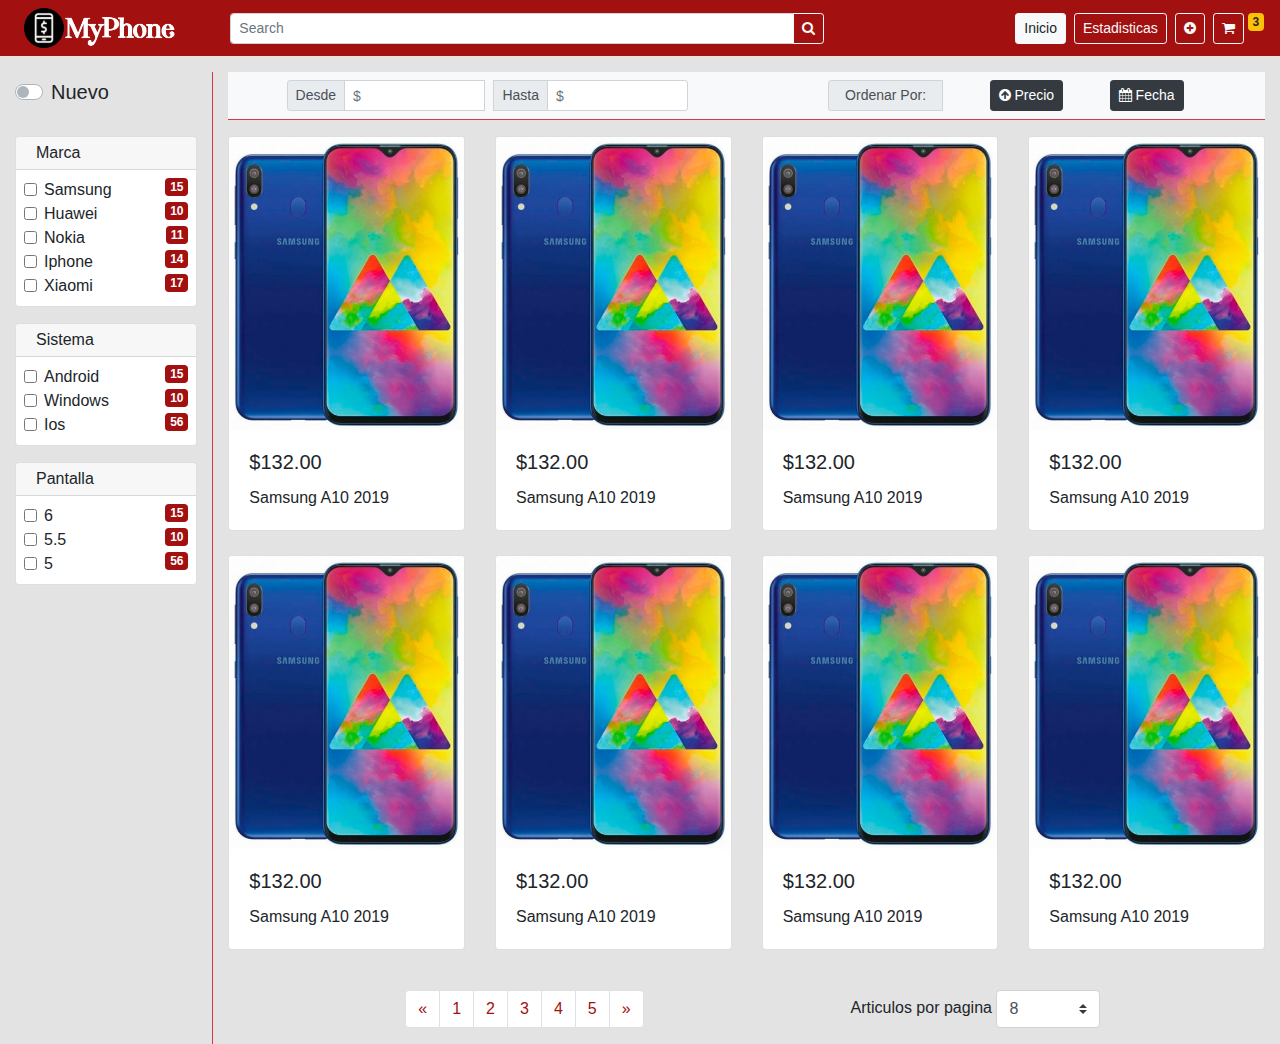
<file: Parcial1/index.html>
<!DOCTYPE html>
<html lang="es">
<head>
    <meta charset="UTF-8">
    <meta name="viewport" content="width=device-width, initial-scale=1.0">
    <link rel="icon" href="bt.png" type="image/x-png">
    <title>Home</title>
    <link rel="stylesheet" href="css/bootstrap.min.css">
    <link rel="stylesheet" href="font-awesome-4.7.0/css/font-awesome.min.css">
    <link rel="stylesheet" type="text/css" href="css/misEstilos.css">
    
</head>
<body>

<nav class="navbar navbar-expand-lg navbar-dark bg-danger sticky-top w-100">
	
	<button class="order-1 order-md-2 navbar-toggler" type="button" data-toggle="collapse" data-target="#navbarSupportedContent" aria-controls="navbarSupportedContent" aria-expanded="false" aria-label="Toggle navigation">
	    <span class="navbar-toggler-icon"></span>
	</button>
	
  	<a class="navbar-brand ml-2 d-none d-md-block py-0" href="index.html">
  		<img src="Marca.png" alt="" height="40">
  	</a>
	<form class="order-2 order-md-1 col-9 col-md-8 col-lg-6 mx-auto ml-lg-4">	  
	  	<div class="input-group input-group-sm">
		  <input type="text" class="form-control" placeholder="Search" aria-label="Recipient's username" aria-describedby="button-addon2">
		  <div class="input-group-append">
		    <button class="btn btn-outline-light" type="button" id="button-addon2">
		    	<i class="fa fa-search"></i>
		    </button>
		  </div>
		</div>
	</form>

    <div class="order-last collapse navbar-collapse" id="navbarSupportedContent">
  	
	    <ul class="navbar-nav ml-auto">
	    	<li class="nav-item align-self-center d-inline d-md-none">
	    		<img src="Marca.png" alt="" height="40">
	    	</li>
	      <li class="nav-item align-self-center">
	      	<a href="index.html" class="btn btn-light btn-sm d-none d-lg-block">Inicio</a>
	        <a class="nav-link d-block d-lg-none active" href="index.html">Inicio</a>
	      </li>
	      <li class="nav-item align-self-center ml-2">
	      	<a href="estadisticas.html" class="btn btn-outline-light btn-sm d-none d-lg-block">Estadisticas</a>
	        <a class="nav-link d-block d-lg-none" href="#" data-toggle="modal" data-target="#NuevoAnuncio">Nuevo Anuncio</a>
	      </li>
	      <li class="nav-item align-self-center ml-2">
	      	<a href="#" class="btn btn-outline-light btn-sm d-none d-lg-block" data-toggle="modal" data-target="#NuevoAnuncio">
	      		<i class="fa fa-plus-circle"></i>
	      	</a>
	        <a class="nav-link d-block d-lg-none" href="carrito.html">Carrito</a>
	      </li>
	      <li class="nav-item align-self-center ml-2">
	      	<a href="carrito.html" class="btn btn-outline-light btn-sm d-none d-lg-block">
	      		<i class="fa fa-shopping-cart"></i>
	      	</a>
	        <a class="nav-link d-block d-lg-none" href="estadisticas.html">Estadisticas</a>
	      </li>
	      <li class="nav-item ml-1 d-none d-lg-block">
	      	<span class="badge badge-warning align-top">3</span>
	      </li>
	    </ul>    
  </div>
</nav>

<div class="container-fluid mt-3">
	<div class="row ">
		<div class="col-11 col-lg-2 border-right border-danger mx-auto">			
			<nav class="navbar-expand-lg" style="width: 100%!important">      		 
		        
	            <div class="w-100 d-flex d-lg-none">
	            	
		            	<button class="navbar-toggler bg-info" type="button" data-toggle="collapse" data-target="#navbarNav" aria-controls="navbarNav" aria-expanded="false" aria-label="Toggle navigation">
				            <i class="fa fa-filter fa-lg py-1" aria-hidden="true"></i>
				        </button>
				        
				        				        
				        <select class="form-control w-50 mx-auto">
				        	<option selected="">-- Odernar por --</option>				        	
				            <option>Precio</option>
				            <option>Alfabeto</option>
				            <option>Fecha</option>
				        </select>	 
				        
			        
	            </div>
	          <div class="collapse navbar-collapse w-100 mx-auto" id="navbarNav">
	            
	              <ul class="nav flex-column mt-2 w-100 mx-auto">
	                <li class="nav-item mb-2">
	                  <div class="custom-control custom-switch">
	                    <input type="checkbox" class="custom-control-input" id="customSwitch1">
	                    <label class="custom-control-label h5" for="customSwitch1">Nuevo</label>
	                  </div>
	                </li>
	                <li class="nav-item mt-4 w-100">
	                    <div class="card mb-3" style="max-width: 18rem;">
	                    <div class="card-header py-1">Marca</div>
	                    <div class="card-body py-2 px-2 w-100">
	                      <form> <!-- Formulario para Marca -->
	                        <ul class="nav flex-column">
	                          <li class="nav-item">
	                            <div class="form-check">                    
	                                <input type="checkbox" class="form-check-input" id="Samsung">
	                                <label class="form-check-label" for="Samsung">Samsung</label>
	                                <span class="badge badge-primary float-right">15</span>     
	                          </div>
	                          </li>
	                          <li class="nav-item">
	                            <div class="form-check">
	                              <input type="checkbox" class="form-check-input" id="Huawei">
	                              <label class="form-check-label" for="Huawei">Huawei</label>
	                              <span class="badge badge-primary float-right">10</span>
	                          </div>
	                          </li>
	                          <li class="nav-item">
	                            <div class="form-check">
	                              <input type="checkbox" class="form-check-input" id="Nokia">
	                              <label class="form-check-label" for="Nokia">Nokia</label>
	                              <span class="badge badge-primary float-right">11</span>
	                          </div>
	                          </li>
	                          <li class="nav-item">
	                            <div class="form-check">
	                              <input type="checkbox" class="form-check-input" id="Iphone">
	                              <label class="form-check-label" for="Iphone">Iphone</label>
	                              <span class="badge badge-primary float-right">14</span>
	                          </div>
	                          </li>
	                          <li class="nav-item">
	                            <div class="form-check">
	                              <input type="checkbox" class="form-check-input" id="Xiaomi">
	                              <label class="form-check-label" for="Xiaomi">Xiaomi</label>
	                              <span class="badge badge-primary float-right">17</span>
	                          </div>
	                          </li>
	                        </ul>
	                      </form>
	                    </div>
	                  </div>
	                </li>
	                <li class="nav-item">
	                    <div class="card mb-3" style="max-width: 18rem;">
	                    <div class="card-header py-1">Sistema</div>
	                    <div class="card-body py-2 px-2 w-100">
	                      <form> <!-- Formulario para Marca -->
	                        <ul class="nav flex-column">
	                          <li class="nav-item">
	                            <div class="form-check">
	                              <input type="checkbox" class="form-check-input" id="Android">
	                              <label class="form-check-label" for="Android">Android</label>
	                              <span class="badge badge-primary float-right">15</span>
	                          </div>
	                          </li>
	                          <li class="nav-item">
	                            <div class="form-check">
	                              <input type="checkbox" class="form-check-input" id="Windows">
	                              <label class="form-check-label" for="Windows">Windows</label>
	                              <span class="badge badge-primary float-right">10</span>
	                          </div>
	                          </li>
	                          <li class="nav-item">
	                            <div class="form-check">
	                              <input type="checkbox" class="form-check-input" id="Ios">
	                              <label class="form-check-label" for="Ios">Ios</label>
	                              <span class="badge badge-primary float-right">56</span>
	                          </div>
	                          </li>             
	                        </ul>
	                      </form>
	                    </div>
	                  </div>
	                </li>
	                <li class="nav-item">
	                    <div class="card mb-3" style="max-width: 18rem;">
	                    <div class="card-header py-1">Pantalla</div>
	                    <div class="card-body py-2 px-2 w-100">
	                      <form> <!-- Formulario para Marca -->
	                        <ul class="nav flex-column">
	                          <li class="nav-item">
	                            <div class="form-check">
	                              <input type="checkbox" class="form-check-input" id="p6">
	                              <label class="form-check-label" for="p6">6</label>
	                              <span class="badge badge-primary float-right">15</span>
	                          </div>
	                          </li>
	                          <li class="nav-item">
	                            <div class="form-check">
	                              <input type="checkbox" class="form-check-input" id="p5.5">
	                              <label class="form-check-label" for="p5.5">5.5</label>
	                              <span class="badge badge-primary float-right">10</span>
	                          </div>
	                          </li>
	                          <li class="nav-item">
	                            <div class="form-check">
	                              <input type="checkbox" class="form-check-input" id="p5">
	                              <label class="form-check-label" for="p5">5</label>
	                              <span class="badge badge-primary float-right">56</span>
	                          </div>
	                          </li>             
	                        </ul>
	                      </form>
	                    </div>
	                  </div>
	                </li>     
	              </ul>
	            
	          </div>	        
		</div>
		<!-- Seccion card de la pagina -->
		<div class="col-12 col-lg-10 mx-auto">
			<div class="row d-none d-lg-flex justify-content-around border-bottom border-danger mx-auto bg-light">
				<div class="col-12 col-md-5">
					<div class="input-group input-group-sm m-auto py-2">
					  <div class="input-group-prepend">
					    <span class="input-group-text" id="PrecMin">Desde</span>
					  </div>
					  <input type="text" class="form-control mr-1" aria-label="Sizing example input" aria-describedby="PrecMin" placeholder="$">
					  <div class="input-group-prepend ml-1">
					    <span class="input-group-text" id="PrecMax">Hasta</span>
					  </div>
					  <input type="text" class="form-control" aria-label="Sizing example input" aria-describedby="PrecMax" placeholder="$">
					</div>
				</div>
				<div class="col-10 col-md-5 mt-1 mt-md-0">
					<div class="input-group input-group-sm m-auto justify-content-around py-2">  
					    <div class="input-group-prepend mx-auto">
					    	<span class="input-group-text px-1 px-lg-3" id="#Prec">Ordenar Por:</span>
					  	</div>
						<button type="button" class="btn btn-dark btn-sm mx-auto"><i class="fa fa-arrow-circle-up" aria-hidden="true"></i> Precio</button>
						<button type="button" class="btn btn-dark btn-sm mx-auto"><i class="fa fa-calendar" aria-hidden="true"></i> Fecha</button>					  
					</div>
				</div>
			</div>
			<!-- Seccion de las cards -->
			<div class="row mt-3 justify-content-center">
				<div class="col-5 col-md-4  col-lg-3 mb-4">
					
				    <div class="card">
				    	<a href="detalles.html">
				    		<img src="img/Samsung-Galaxy-A70.jpg" class="card-img-top" alt="..."></a>
				    		  
					    <div class="card-body">
					        <h5 class="card-title">$132.00	
					        </h5>
					        <p class="card-text">Samsung A10 2019</p>
					    </div>
				    </div>
				</div>
				<div class="col-5 col-md-4  col-lg-3 mb-4">
				    <div class="card">
				      <a href="detalles.html"><img src="img/Samsung-Galaxy-A70.jpg" class="card-img-top" alt="..."></a>
				      <div class="card-body">
					        <h5 class="card-title">$132.00 
					        	
					        </h5>
					        <p class="card-text">Samsung A10 2019</p>
					    </div>
				    </div>
				</div>
				<div class="col-5 col-md-4  col-lg-3 mb-4">
				    <div class="card">
				      <a href="detalles.html"><img src="img/Samsung-Galaxy-A70.jpg" class="card-img-top" alt="..."></a>
				      <div class="card-body">
					        <h5 class="card-title">$132.00 
					        	
					        </h5>
					        <p class="card-text">Samsung A10 2019</p>
					    </div>
				    </div>
				</div>
				  <div class="col-5  col-md-4 col-lg-3 mb-4">
				    <div class="card">
				      <a href="detalles.html"><img src="img/Samsung-Galaxy-A70.jpg" class="card-img-top" alt="..."></a>
				      <div class="card-body">
					        <h5 class="card-title">$132.00 
					        	
					        </h5>
					        <p class="card-text">Samsung A10 2019</p>
					    </div>
				    </div>
				  </div>
			
				<div class="col-5 col-md-4  col-lg-3 mb-4">
					
				    <div class="card">
				    <a href="detalles.html"><img src="img/Samsung-Galaxy-A70.jpg" class="card-img-top" alt="..."></a>    
				        <div class="card-body">
					        <h5 class="card-title">$132.00 
					        	
					        </h5>
					        <p class="card-text">Samsung A10 2019</p>
					    </div>
				    </div>
				  </div>
				  <div class="col-5 col-md-4  col-lg-3 mb-4">
				    <div class="card">
				      <a href="detalles.html"><img src="img/Samsung-Galaxy-A70.jpg" class="card-img-top" alt="..."></a>
				        <div class="card-body">
					        <h5 class="card-title">$132.00 
					        	
					        </h5>
					        <p class="card-text">Samsung A10 2019</p>
					    </div>
				    </div>
				  </div>
				  <div class="col-5 col-md-4  col-lg-3 mb-4">
				    <div class="card">
				      <a href="detalles.html"><img src="img/Samsung-Galaxy-A70.jpg" class="card-img-top" alt="..."></a>
				      <div class="card-body">
					        <h5 class="card-title">$132.00 
					        	
					        </h5>
					        <p class="card-text">Samsung A10 2019</p>
					    </div>
				    </div>
				  </div>
				  <div class="col-5 col-md-4  col-lg-3 mb-4">
				    <div class="card">
				      <a href="detalles.html"><img src="img/Samsung-Galaxy-A70.jpg" class="card-img-top" alt="..."></a>
				      <div class="card-body">
					        <h5 class="card-title">$132.00 
					        	
					        </h5>
					        <p class="card-text">Samsung A10 2019</p>
					    </div>
				    </div>
				  </div>
			</div>	

			<!-- Paginacion  -->
			<div class="row mt-3 justify-content-around">
				<div class="col-10 col-md-5 mx-auto">
					<nav aria-label="Page navigation example">
					  <ul class="pagination justify-content-center">
					    <li class="page-item">
					      <a class="page-link" href="#" aria-label="Previous">
					        <span aria-hidden="true">&laquo;</span>
					      </a>
					    </li>
					    <li class="page-item"><a class="page-link" href="#">1</a></li>
					    <li class="page-item"><a class="page-link" href="#">2</a></li>
					    <li class="page-item"><a class="page-link" href="#">3</a></li>
					    <li class="page-item"><a class="page-link" href="#">4</a></li>
					    <li class="page-item"><a class="page-link" href="#">5</a></li>					    
					    <li class="page-item">
					      <a class="page-link" href="#" aria-label="Next">
					        <span aria-hidden="true">&raquo;</span>
					      </a>
					    </li>
					  </ul>
					</nav>
					</div>
					
					<div class="col-5 d-none d-md-block">
					<label for="validationCustom04">Articulos por pagina </label>
				      <select class="custom-select col-3" id="validationCustom04" required>
				        <option selected disabled value="">8</option>
				        
				        <option>12</option>
				        <option>16</option>
				        <option>20</option>
				      </select>
				</div>
			</div>
		</div>
	</div>

</div>

<!-- HHHHHHHHHHHHHHHHHHHHHHHHHHHHHHHHHHHHHHHHHHHHHHHHHHHHHHHHHHHHHHHHHHHHHHHHHHHHHHHHHHHHHHHHHHH -->
<!-- Modal Nuevo Anuncio -->
<div class="modal fade " id="NuevoAnuncio" tabindex="-1" role="dialog" aria-labelledby="exampleModalCenterTitle" aria-hidden="true">
    <div class="modal-dialog modal-dialog-centered modal-lg" role="document">
      <div class="modal-content">                  
        <div class="modal-header py-2">
            <h5 class="modal-title" id="exampleModalCenterTitle">Nuevo Anuncio</h5>                  
            <button type="button" class="close" data-dismiss="modal" aria-label="Close">
                <span aria-hidden="true">&times;</span>
            </button>   
        </div>        
                <div class="modal-body">
                  <div class="row justify-content-center">
                    <div class="col-10 col-lg-5 mx-auto">
                      <div class="row">
                        <div class="col-8 mx-auto" style="height: 300px;">
                          <div id="carouselExampleCaptions" class="carousel slide carousel-fade w-100 h-100" data-ride="carousel">  
                              <div id="carusel-body" class="carousel-inner h-100 bg-dark border border-dark" >
                                <div class="carousel-item h-100" data-interval="1500">
                                  
                                  <img src="img/AnuncioNew.PNG" class="w-100 h-100">
                                    <div class="carousel-caption">
                                      
                                      <h5>Agregar Fotos</h5>
                                      <input class="d-none" type="file" id="file-chooser"  accept="image/*" >
                                      <button class="btn btn-outline-light" onclick="agregarIMG();">
                                        <i class="fa fa-plus-circle fa-2x"></i>
                                      </button>
                                  </div>            
                                </div>                                           
                              </div>
                              <a class="carousel-control-prev" href="#carouselExampleCaptions" role="button" data-slide="prev">
                                <span class="carousel-control-prev-icon" aria-hidden="true"></span>
                                <span class="sr-only">Previous</span>
                              </a>
                              <a class="carousel-control-next" href="#carouselExampleCaptions" role="button" data-slide="next">
                                <span class="carousel-control-next-icon" aria-hidden="true"></span>
                                <span class="sr-only">Next</span>
                              </a>
                          </div>
                        </div>
                        <div class="col-12 mt-2 border-top border-danger">
                          <div class="form-group mx-auto pt-2">
                            <label for="Titulo">Titulo Breve</label>
                            <input type="text" class="form-control form-control-sm" id="Titulo" value="A10 pantalla HD+ de 6.2">
                          </div>
                          <div class="form-group mx-auto">
                            <div class="row">
                              <div class="col-7">
                                <label for="Vendedor">Vendedor</label>
                                <input type="text" class="form-control form-control-sm" id="Vendedor" aria-describedby="emailHelp" value="Juan Perez">
                              </div>
                              <div class="col">
                                <label for="Telefono">Telefono</label>
                                <input type="text" class="form-control form-control-sm" id="Telefono" value="7898-7323">
                              </div>                              
                            </div>
                          </div>
                        </div>
                      </div>                      
                    </div>
                    <div class="col-10 col-lg-5 mx-auto mt-1 mt-lg-0">  
                        <div class="form-group mx-auto">
                          <div class="row">
                            <div class="col-4">
                              <label for="Marca">Marca</label>
                              <input type="text" class="form-control form-control-sm" id="Marca" aria-describedby="emailHelp" value="Samsung">
                            </div>
                            <div class="col-4">
                              <label for="Modelo">Modelo</label>
                              <input type="text" class="form-control form-control-sm" id="Modelo" value="A10 2019">
                            </div>
                            <div class="col-4">
                              <label for="Pantalla">Pantalla</label>
                              <input type="text" class="form-control form-control-sm" id="Pantalla" value="6.2">
                            </div>
                          </div>
                        </div>
                        <div class="form-group mx-auto">
                          <label for="Sistema">Sistema</label>
                          <select class="form-control" id="Sistema">
                            <option selected="">Android</option>
                            <option>Ios</option>
                            <option>Windows</option>
                          </select>
                        </div>

                        <div class="form-group w-100">
                          <div class="row justify-content-between">
                            <div class="col-5 ">
                              <label for="rom">Rom GB</label>
                              <input type="number" class="form-control form-control-sm" id="rom" value="32">
                            </div>
                            <div class="col-5 ">
                              <label for="ram">Ram GB</label>
                              <input type="number" class="form-control form-control-sm" id="ram" value="2">
                            </div>
                          </div>
                        </div>
                        <div class="form-group w-100">
                          <div class="row justify-content-between">
                            <div class="col-5">
                              <input type="radio" class="custom-radio" id="Nuevo" name="Estado" checked>
                              <label class="form-check-label" for="Nuevo" >Nuevo</label>
                            </div>
                            <div class="col-5">
                              <input type="radio" class="custom-radio" id="Usado" name="Estado">
                              <label class="form-check-label" for="Usado">Usado</label>
                            </div>
                          </div>
                        </div>
                        <div class="form-group w-100">
                          <label for="Precio">Precio $</label>
                          <input type="text" placeholder="$" class="form-control form-control-sm" id="Precio" value="132.00">
                        </div>
                        <div class="form-group w-100">
                          <label for="desc">Descripcion</label>
                          <textarea class="form-control" rows="2" id="desc">El Samsung Galaxy A10 se suma al Galaxy A30 y A50 con una pantalla HD+ de 6.2 pulgadas Infinity-V, es decir con notch en forma de gota de agua. Potenciado por un procesador Exynos 7884 de ocho núcleos, el Galaxy A10 cuenta con 2GB de memoria RAM y 32GB de almacenamiento interno expandible.
                          </textarea>
                        </div>                        
                    </div>
                  </div>
                </div>
                <div class="modal-footer">
                  <button id="cerrarModal" type="button" class="btn btn-secondary btn-sm" data-dismiss="modal">Cancelar
                  </button>
                  <button type="button" class="btn btn-danger btn-sm" onclick="alertSuccess()">Publicar</button>
                </div>
      </div>        
    </div>              
</div>
					


<script src="js/popper.min.js"></script>
<script src="js/jquery-3.5.1.slim.min.js"></script>
<script src="js/bootstrap.min.js"></script>
<script src="js/nuevo-anuncioIMG.js"></script>
<script src="js/sweetalert2.all.min.js"></script>
</body>
</html>
</file>
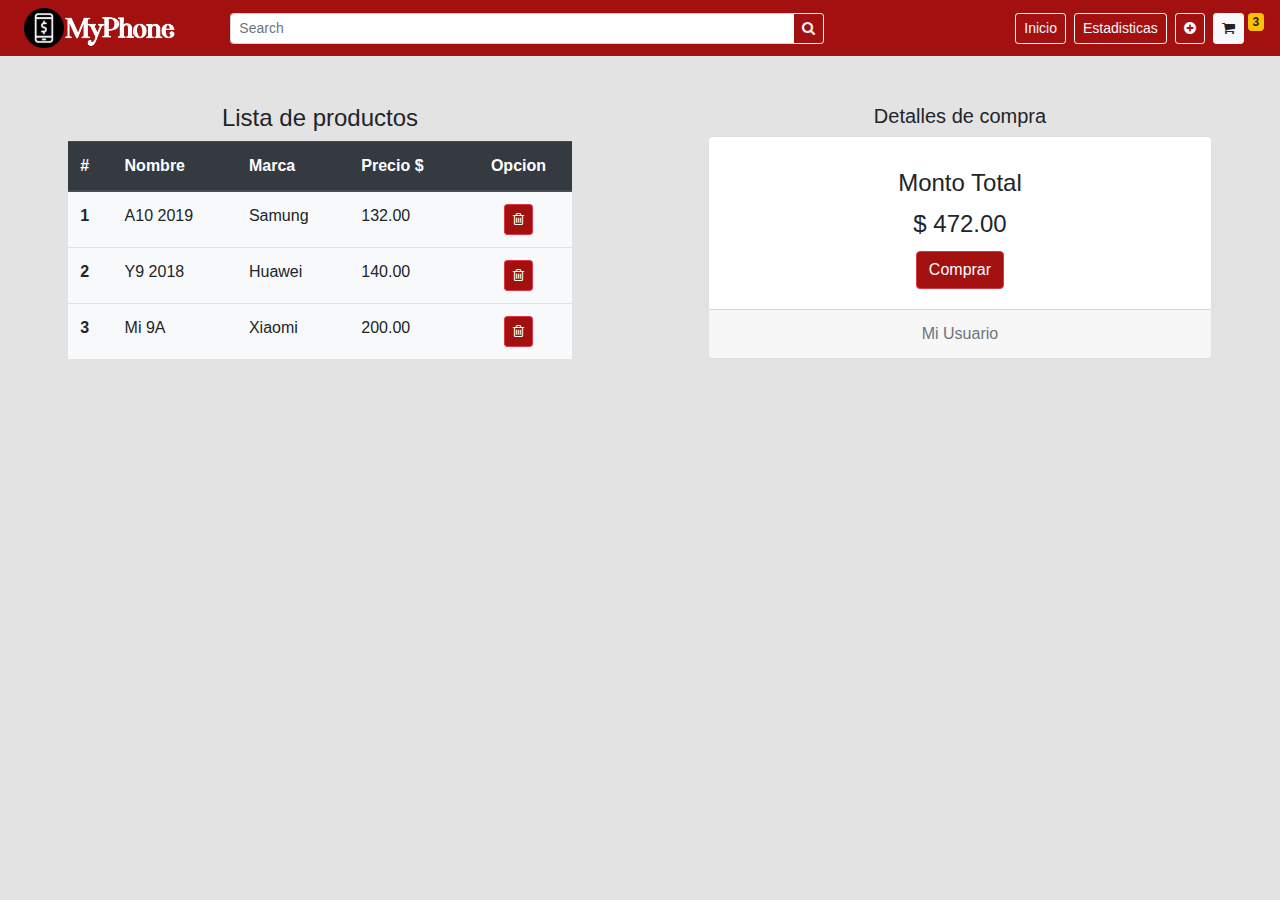
<file: Parcial1/carrito.html>
<!DOCTYPE html>
<html lang="es">
<head>
	<meta charset="utf-8">
	<meta name="viewport" content="width=device-width, initial-scale=1.0">
	<link rel="icon" href="bt.png" type="image/x-png">
	<title>Carrito</title>
	<link rel="stylesheet" href="css/bootstrap.min.css">
    <link rel="stylesheet" href="font-awesome-4.7.0/css/font-awesome.min.css">
    <link rel="stylesheet" type="text/css" href="css/misEstilos.css">
</head>
<body>
<nav class="navbar navbar-expand-lg navbar-dark bg-danger sticky-top w-100">
	
	<button class="order-1 order-md-2 navbar-toggler" type="button" data-toggle="collapse" data-target="#navbarSupportedContent" aria-controls="navbarSupportedContent" aria-expanded="false" aria-label="Toggle navigation">
	    <span class="navbar-toggler-icon"></span>
	</button>
	
  	<a class="navbar-brand ml-2 d-none d-md-block py-0" href="index.html">
  		<img src="Marca.png" alt="" height="40">
  	</a>
	<form class="order-2 order-md-1 col-9 col-md-8 col-lg-6 mx-auto ml-lg-4">	  
	  	<div class="input-group input-group-sm">
		  <input type="text" class="form-control" placeholder="Search" aria-label="Recipient's username" aria-describedby="button-addon2">
		  <div class="input-group-append">
		    <button class="btn btn-outline-light" type="button" id="button-addon2">
		    	<i class="fa fa-search"></i>
		    </button>
		  </div>
		</div>
	</form>

    <div class="order-last collapse navbar-collapse" id="navbarSupportedContent">  	
	    <ul class="navbar-nav ml-auto">
	    	<li class="nav-item align-self-center d-inline d-md-none">
	    		<img src="Marca.png" alt="" height="40">
	    	</li>	    	
	      <li class="nav-item align-self-center">
	      	<a href="index.html" class="btn btn-outline-light btn-sm d-none d-lg-block">Inicio</a>
	        <a class="nav-link d-block d-lg-none" href="index.html">Inicio</a>
	      </li>
	      <li class="nav-item align-self-center ml-2">
	      	<a href="estadisticas.html" class="btn btn-outline-light btn-sm d-none d-lg-block">Estadisticas</a>
	        <a class="nav-link d-block d-lg-none" href="#" data-toggle="modal" data-target="#NuevoAnuncio">Nuevo Anuncio</a>
	      </li>
	      <li class="nav-item align-self-center ml-2">
	      	<a href="#" class="btn btn-outline-light btn-sm d-none d-lg-block" data-toggle="modal" data-target="#NuevoAnuncio">
	      		<i class="fa fa-plus-circle"></i>
	      	</a>
	        <a class="nav-link d-block d-lg-none active" href="?">Carrito</a>
	      </li>
	      <li class="nav-item align-self-center ml-2">
	      	<a href="?" class="btn btn-light btn-sm d-none d-lg-block">
	      		<i class="fa fa-shopping-cart"></i>
	      	</a>
	        <a class="nav-link d-block d-lg-none" href="estadisticas.html">Estadisticas</a>
	      </li>
	      <li class="nav-item ml-1 d-none d-lg-block">
	      	<span class="badge badge-warning align-top">3</span>
	      </li>
	    </ul>    
  </div>
</nav>


<div class="container-fluid my-5 ">
	<div class="row">
		<div class="col-12 col-lg-5 mx-auto">				
			<h4 class="text-center h4">Lista de productos</h4>
			<table class="table w-100">
			  <thead class="thead-dark">
			    <tr>
			      <th scope="col">#</th>
			      <th scope="col">Nombre</th>
			      <th scope="col">Marca</th>
			      <th scope="col">Precio $</th>
			      <th scope="col" class="text-center">Opcion</th>
			    </tr>
			  </thead>
			  <tbody class="bg-light">
			    <tr>
			      <th scope="row">1</th>
			      <td>A10 2019</td>
			      <td>Samung</td>
			      <td>132.00</td>
			      <td class="text-center">
			      	<a href="#" class="btn btn-danger btn-sm ml-auto">
			      		<i class="fa fa-trash-o"></i>
			        </a>
			      </td>
			    </tr>
			    <tr>
			      <th scope="row">2</th>
			      <td>Y9 2018</td>
			      <td>Huawei</td>
			      <td>140.00</td>
			      <td class="text-center">
			      	<a href="#" class="btn btn-danger btn-sm ml-auto">
			      		<i class="fa fa-trash-o"></i>
			        </a>
			      </td>
			    </tr>
			    <tr>
			      <th scope="row">3</th>
			      <td>Mi 9A</td>
			      <td>Xiaomi</td>
			      <td>200.00</td>
			      <td class="text-center">
			      	<a href="#" class="btn btn-danger btn-sm ml-auto">
			      		<i class="fa fa-trash-o"></i>
			        </a>
			      </td>
			    </tr>
			  </tbody>
			</table>
		</div>
		<div class="col-10 col-lg-5 mx-auto">
			<h6 class="text-center h5">Detalles de compra</h6>
			<div class="card text-center">
			  <div class="card-title">
			  	
			  </div>
			  <div class="card-body">
			    <h4 class="card-title">Monto Total</h4>			    
			    
			    <h4 class="card-title">$ 472.00</h4>
			    <a class="btn btn-danger" onclick="alertConfirm()">Comprar</a>
			  </div>
			  <div class="card-footer text-muted">
			     Mi Usuario
			  </div>
			</div>
		</div>
	</div>	
</div>



<div class="modal fade " id="NuevoAnuncio" tabindex="-1" role="dialog" aria-labelledby="exampleModalCenterTitle" aria-hidden="true">
    <div class="modal-dialog modal-dialog-centered modal-lg" role="document">
      <div class="modal-content">                  
        <div class="modal-header py-2">
            <h5 class="modal-title" id="exampleModalCenterTitle">Nuevo Anuncio</h5>                  
            <button type="button" class="close" data-dismiss="modal" aria-label="Close">
                <span aria-hidden="true">&times;</span>
            </button>   
        </div>        
                <div class="modal-body">
                  <div class="row justify-content-center">
                    <div class="col-10 col-lg-5 mx-auto">
                      <div class="row">
                        <div class="col-8 mx-auto" style="height: 300px;">
                          <div id="carouselExampleCaptions" class="carousel slide carousel-fade w-100 h-100" data-ride="carousel">  
                              <div id="carusel-body" class="carousel-inner h-100 bg-dark border border-dark" >
                                <div class="carousel-item h-100" data-interval="1500">
                                  
                                  <img src="img/AnuncioNew.PNG" class="w-100 h-100">
                                    <div class="carousel-caption">
                                      
                                      <h5>Agregar Fotos</h5>
                                      <input class="d-none" type="file" id="file-chooser"  accept="image/*" >
                                      <button class="btn btn-outline-light" onclick="agregarIMG();">
                                        <i class="fa fa-plus-circle fa-2x"></i>
                                      </button>
                                  </div>            
                                </div>                                           
                              </div>
                              <a class="carousel-control-prev" href="#carouselExampleCaptions" role="button" data-slide="prev">
                                <span class="carousel-control-prev-icon" aria-hidden="true"></span>
                                <span class="sr-only">Previous</span>
                              </a>
                              <a class="carousel-control-next" href="#carouselExampleCaptions" role="button" data-slide="next">
                                <span class="carousel-control-next-icon" aria-hidden="true"></span>
                                <span class="sr-only">Next</span>
                              </a>
                          </div>
                        </div>
                        <div class="col-12 mt-2 border-top border-danger">
                          <div class="form-group mx-auto pt-2">
                            <label for="Titulo">Titulo Breve</label>
                            <input type="text" class="form-control form-control-sm" id="Titulo" value="A10 pantalla HD+ de 6.2">
                          </div>
                          <div class="form-group mx-auto">
                            <div class="row">
                              <div class="col-7">
                                <label for="Vendedor">Vendedor</label>
                                <input type="text" class="form-control form-control-sm" id="Vendedor" aria-describedby="emailHelp" value="Juan Perez">
                              </div>
                              <div class="col">
                                <label for="Telefono">Telefono</label>
                                <input type="text" class="form-control form-control-sm" id="Telefono" value="7898-7323">
                              </div>                              
                            </div>
                          </div>
                        </div>
                      </div>                      
                    </div>
                    <div class="col-10 col-lg-5 mx-auto mt-1 mt-lg-0">  
                        <div class="form-group mx-auto">
                          <div class="row">
                            <div class="col-4">
                              <label for="Marca">Marca</label>
                              <input type="text" class="form-control form-control-sm" id="Marca" aria-describedby="emailHelp" value="Samsung">
                            </div>
                            <div class="col-4">
                              <label for="Modelo">Modelo</label>
                              <input type="text" class="form-control form-control-sm" id="Modelo" value="A10 2019">
                            </div>
                            <div class="col-4">
                              <label for="Pantalla">Pantalla</label>
                              <input type="text" class="form-control form-control-sm" id="Pantalla" value="6.2">
                            </div>
                          </div>
                        </div>
                        <div class="form-group mx-auto">
                          <label for="Sistema">Sistema</label>
                          <select class="form-control" id="Sistema">
                            <option selected="">Android</option>
                            <option>Ios</option>
                            <option>Windows</option>
                          </select>
                        </div>

                        <div class="form-group w-100">
                          <div class="row justify-content-between">
                            <div class="col-5 ">
                              <label for="rom">Rom GB</label>
                              <input type="number" class="form-control form-control-sm" id="rom" value="32">
                            </div>
                            <div class="col-5 ">
                              <label for="ram">Ram GB</label>
                              <input type="number" class="form-control form-control-sm" id="ram" value="2">
                            </div>
                          </div>
                        </div>
                        <div class="form-group w-100">
                          <div class="row justify-content-between">
                            <div class="col-5">
                              <input type="radio" class="custom-radio" id="Nuevo" name="Estado" checked>
                              <label class="form-check-label" for="Nuevo" >Nuevo</label>
                            </div>
                            <div class="col-5">
                              <input type="radio" class="custom-radio" id="Usado" name="Estado">
                              <label class="form-check-label" for="Usado">Usado</label>
                            </div>
                          </div>
                        </div>
                        <div class="form-group w-100">
                          <label for="Precio">Precio $</label>
                          <input type="text" placeholder="$" class="form-control form-control-sm" id="Precio" value="132.00">
                        </div>
                        <div class="form-group w-100">
                          <label for="desc">Descripcion</label>
                          <textarea class="form-control" rows="2" id="desc">El Samsung Galaxy A10 se suma al Galaxy A30 y A50 con una pantalla HD+ de 6.2 pulgadas Infinity-V, es decir con notch en forma de gota de agua. Potenciado por un procesador Exynos 7884 de ocho núcleos, el Galaxy A10 cuenta con 2GB de memoria RAM y 32GB de almacenamiento interno expandible.
                          </textarea>
                        </div>                        
                    </div>
                  </div>
                </div>
                <div class="modal-footer">
                  <button id="cerrarModal" type="button" class="btn btn-secondary btn-sm" data-dismiss="modal">Cancelar
                  </button>
                  <button type="button" class="btn btn-danger btn-sm" onclick="alertSuccess()">Publicar</button>
                </div>
      </div>        
    </div>              
</div>

<script src="js/pruebas.js"></script>
<script src="js/popper.min.js"></script>
<script src="js/jquery-3.5.1.slim.min.js"></script>
<script src="js/bootstrap.min.js"></script>
<script src="js/nuevo-anuncioIMG.js"></script>
<script src="js/sweetalert2.all.min.js"></script>
</body>
</html>
</file>
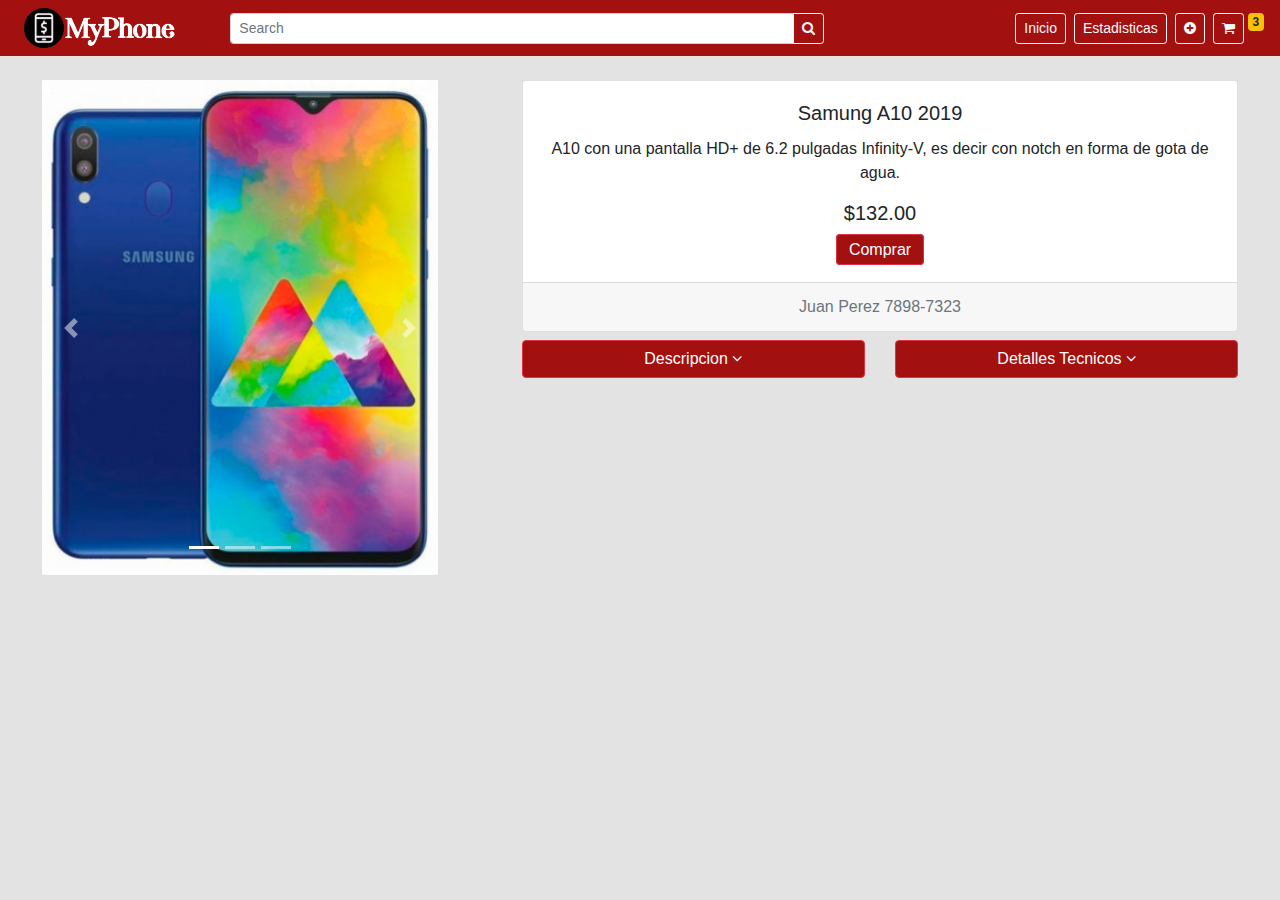
<file: Parcial1/detalles.html>
<!DOCTYPE html>
<html lang="es">
<head>
    <meta charset="UTF-8">
    <meta name="viewport" content="width=device-width, initial-scale=1.0">
    <link rel="icon" href="bt.png" type="image/x-png">
    <title>Detalles</title>
    <link rel="stylesheet" href="css/bootstrap.min.css">
    <link rel="stylesheet" href="font-awesome-4.7.0/css/font-awesome.min.css">
    <link rel="stylesheet" type="text/css" href="css/misEstilos.css">
    
</head>
<body>
<nav class="navbar navbar-expand-lg navbar-dark bg-danger sticky-top w-100">
	
	<button class="order-1 order-md-2 navbar-toggler" type="button" data-toggle="collapse" data-target="#navbarSupportedContent" aria-controls="navbarSupportedContent" aria-expanded="false" aria-label="Toggle navigation">
	    <span class="navbar-toggler-icon"></span>
	</button>
	<a class="navbar-brand ml-2 d-none d-md-block py-0" href="index.html">
  		<img src="Marca.png" alt="" height="40">
  	</a>
	<form class="order-2 order-md-1 col-9 col-md-8 col-lg-6 mx-auto ml-lg-4">	  
	  	<div class="input-group input-group-sm">
		  <input type="text" class="form-control" placeholder="Search" aria-label="Recipient's username" aria-describedby="button-addon2">
		  <div class="input-group-append">
		    <button class="btn btn-outline-light" type="button" id="button-addon2">
		    	<i class="fa fa-search"></i>
		    </button>
		  </div>
		</div>
	</form>

    <div class="order-last collapse navbar-collapse" id="navbarSupportedContent">
  	
	    <ul class="navbar-nav ml-auto">
	    	<li class="nav-item align-self-center d-inline d-md-none">
	    		<img src="Marca.png" alt="" height="40">
	    	</li>
	      <li class="nav-item align-self-center">
	      	<a href="index.html" class="btn btn-outline-light btn-sm d-none d-lg-block">Inicio</a>
	        <a class="nav-link d-block d-lg-none" href="index.html">Inicio</a>
	      </li>
	      <li class="nav-item align-self-center ml-2">
	      	<a href="estadisticas.html" class="btn btn-outline-light btn-sm d-none d-lg-block">Estadisticas</a>
	        <a class="nav-link d-block d-lg-none" href="#" data-toggle="modal" data-target="#NuevoAnuncio">Nuevo Anuncio</a>
	      </li>
	      <li class="nav-item align-self-center ml-2">
	      	<a href="#" class="btn btn-outline-light btn-sm d-none d-lg-block" data-toggle="modal" data-target="#NuevoAnuncio">
	      		<i class="fa fa-plus-circle"></i>
	      	</a>
	        <a class="nav-link d-block d-lg-none" href="carrito.html">Carrito</a>
	      </li>
	      <li class="nav-item align-self-center ml-2">
	      	<a href="carrito.html" class="btn btn-outline-light btn-sm d-none d-lg-block">
	      		<i class="fa fa-shopping-cart"></i>
	      	</a>
	        <a class="nav-link d-block d-lg-none" href="estadisticas.html">Estadisticas</a>
	      </li>
	      <li class="nav-item ml-1 d-none d-lg-block">
	      	<span class="badge badge-warning align-top">3</span>
	      </li>
	    </ul>    
  </div>
</nav>

<div class="container-fluid mt-4 mb-5 mb-lg-0 justify-content-center">
	<div class="row">
		<div class="col-10 col-lg-4 mx-auto">
			<div class="bg-white rounded w-100">
				<div id="demo" class="carousel slide  h-100" data-ride="carousel" >

			  <!-- Indicators -->
			  <ul class="carousel-indicators">
			    <li data-target="#demo" data-slide-to="0" class="active"></li>
			    <li data-target="#demo" data-slide-to="1"></li>
			    <li data-target="#demo" data-slide-to="2"></li>
			  </ul>

			  <!-- The slideshow -->
			  <div class="carousel-inner carr-item">
			    <div class="carousel-item  active h-100">			    	
			     	<img src="img/Samsung-Galaxy-A70.jpg" class="w-100" >		      
			    </div>
			    <div class="carousel-item h-100">			      
			    	<img src="img/s3.jpeg" class="w-100" >			      
			    </div>
			    <div class="carousel-item h-100 align-middle">
			      <img src="img/s1.jpg" class="w-100">
			    </div>
			  </div>

			  <!-- Left and right controls -->
			  <a class="carousel-control-prev" href="#demo" data-slide="prev">
			    <span class="carousel-control-prev-icon"></span>
			  </a>
			  <a class="carousel-control-next" href="#demo" data-slide="next">
			    <span class="carousel-control-next-icon"></span>
			  </a>

			</div>
			</div>
			
		</div>
		<div class="col-10 col-lg-7 mt-2 mt-lg-0 mx-auto">
			<div class="card text-center">
			  
			  <div class="card-body">
			    <h5 class="card-title">Samung A10 2019</h5>			    
			    <p class="card-text">
			    	A10 con una pantalla HD+ de 6.2 pulgadas Infinity-V, es decir con notch en forma de gota de agua.  
			    </p>
			    <h5 class="card-title">$132.00</h5>
			    <a href="#" class="btn btn-danger d-none d-md-inline" onclick="alertConfirm()">Comprar</a>
			  </div>
			  <div class="card-footer text-muted">
			    Juan Perez 7898-7323
			  </div>
			</div>
			<div class="row my-2">
				<div class="col-12 col-md-6">
					
					  <a class="btn btn-danger w-100" data-toggle="collapse" href="#Descripcion" role="button" aria-expanded="false" aria-controls="collapseExample">
					    Descripcion 
					    <i class="fa fa-angle-down"></i>
					  </a>
					  
					
					<div class="collapse" id="Descripcion">
					  <div class="card card-body">
					    El Samsung Galaxy A10 se suma al Galaxy A30 y A50 con una pantalla HD+ de 6.2 pulgadas Infinity-V, es decir con notch en forma de gota de agua. Potenciado por un procesador Exynos 7884 de ocho núcleos, el Galaxy A10 cuenta con 2GB de memoria RAM y 32GB de almacenamiento interno expandible.
					  </div>
					</div>
				</div>
				<div class="col-12 col-md-6 mt-2 mt-md-0">

					<a class="btn btn-danger w-100" data-toggle="collapse" href="#Detalles" role="button" aria-expanded="false" aria-controls="collapseExample">
					    Detalles Tecnicos 
					    <i class="fa fa-angle-down"></i>
					 </a>
					  
					
					<div class="collapse" id="Detalles">
					  <div class="card card-body">
					    <ul class="flex-column">
					      <li class="item">
						    Marca: Samsung
						  </li>
						  <li class="item">
						    Modelo: A10 2019
						  </li>
						  <li class="item">
						    Estado: Usado
						  </li>
						  <li class="item">
						    Pantalla: 6.2
						  </li>
						  <li class="item">
						    SO: Android 9.0
						  </li>
						  <li class="item">
						    RAM: 2 GB
						  </li>
						  <li class="item">
						    ROM: 32 GB
						  </li>
						</ul>
					  </div>
					</div>
					
				</div>
		
	      </div>
		</div>
	</div>
	<!-- Descripcion -->
	
</div>
<div class="container align-self-center d-block d-md-none fixed-bottom mb-1">
	<div class="row justify-content-center">
		<div class="col-4">
			<a href="index.html" class="btn btn-warning btn-sm w-100">Inicio</a>
		</div>
		<div class="col-4">
			<a href="#" class="btn btn-warning btn-sm w-100" onclick="alertConfirm()">Comprar</a>
		</div>
	</div>
	
	
</div>

<div class="modal fade " id="NuevoAnuncio" tabindex="-1" role="dialog" aria-labelledby="exampleModalCenterTitle" aria-hidden="true">
    <div class="modal-dialog modal-dialog-centered modal-lg" role="document">
      	<div class="modal-content">                  
	        <div class="modal-header py-2">
	            <h5 class="modal-title" id="exampleModalCenterTitle">Nuevo Anuncio</h5>                  
	            <button type="button" class="close" data-dismiss="modal" aria-label="Close">
	                <span aria-hidden="true">&times;</span>
	            </button>   
	        </div>        
            <div class="modal-body">
                  <div class="row justify-content-center">
                    <div class="col-10 col-lg-5 mx-auto">
                      <div class="row">
                        <div class="col-8 mx-auto" style="height: 300px;">
                          <div id="carouselExampleCaptions" class="carousel slide carousel-fade w-100 h-100" data-ride="carousel">  
                              <div id="carusel-body" class="carousel-inner h-100 bg-dark border border-dark" >
                                <div class="carousel-item h-100" data-interval="1500">
                                  
                                  <img src="img/AnuncioNew.PNG" class="w-100 h-100">
                                    <div class="carousel-caption">
                                      
                                      <h5>Agregar Fotos</h5>
                                      <input class="d-none" type="file" id="file-chooser"  accept="image/*" >
                                      <button class="btn btn-outline-light" onclick="agregarIMG();">
                                        <i class="fa fa-plus-circle fa-2x"></i>
                                      </button>
                                  </div>            
                                </div>
                                           
                              </div>
                              <a class="carousel-control-prev" href="#carouselExampleCaptions" role="button" data-slide="prev">
                                <span class="carousel-control-prev-icon" aria-hidden="true"></span>
                                <span class="sr-only">Previous</span>
                              </a>
                              <a class="carousel-control-next" href="#carouselExampleCaptions" role="button" data-slide="next">
                                <span class="carousel-control-next-icon" aria-hidden="true"></span>
                                <span class="sr-only">Next</span>
                              </a>
                          </div>
                        </div>
                        <div class="col-12 mt-2 border-top border-danger">
                          <div class="form-group mx-auto pt-2">
                            <label for="Titulo">Titulo Breve</label>
                            <input type="text" class="form-control form-control-sm" id="Titulo" value="A10 pantalla HD+ de 6.2">
                          </div>
                          <div class="form-group mx-auto">
                            <div class="row">
                              <div class="col-7">
                                <label for="Vendedor">Vendedor</label>
                                <input type="text" class="form-control form-control-sm" id="Vendedor" aria-describedby="emailHelp" value="Juan Perez">
                              </div>
                              <div class="col">
                                <label for="Telefono">Telefono</label>
                                <input type="text" class="form-control form-control-sm" id="Telefono" value="7898-7323">
                              </div>                              
                            </div>
                          </div>
                        </div>
                      </div>                      
                    </div>
                    <div class="col-10 col-lg-5 mx-auto mt-1 mt-lg-0">  
                        <div class="form-group mx-auto">
                          <div class="row">
                            <div class="col-4">
                              <label for="Marca">Marca</label>
                              <input type="text" class="form-control form-control-sm" id="Marca" aria-describedby="emailHelp" value="Samsung">
                            </div>
                            <div class="col-4">
                              <label for="Modelo">Modelo</label>
                              <input type="text" class="form-control form-control-sm" id="Modelo" value="A10 2019">
                            </div>
                            <div class="col-4">
                              <label for="Pantalla">Pantalla</label>
                              <input type="text" class="form-control form-control-sm" id="Pantalla" value="6.2">
                            </div>
                          </div>
                        </div>
                        <div class="form-group mx-auto">
                          <label for="Sistema">Sistema</label>
                          <select class="form-control" id="Sistema">
                            <option selected="">Android</option>
                            <option>Ios</option>
                            <option>Windows</option>
                          </select>
                        </div>

                        <div class="form-group w-100">
                          <div class="row justify-content-between">
                            <div class="col-5 ">
                              <label for="rom">Rom GB</label>
                              <input type="number" class="form-control form-control-sm" id="rom" value="32">
                            </div>
                            <div class="col-5 ">
                              <label for="ram">Ram GB</label>
                              <input type="number" class="form-control form-control-sm" id="ram" value="2">
                            </div>
                          </div>
                        </div>
                        <div class="form-group w-100">
                          <div class="row justify-content-between">
                            <div class="col-5">
                              <input type="radio" class="custom-radio" id="Nuevo" name="Estado" checked>
                              <label class="form-check-label" for="Nuevo" >Nuevo</label>
                            </div>
                            <div class="col-5">
                              <input type="radio" class="custom-radio" id="Usado" name="Estado">
                              <label class="form-check-label" for="Usado">Usado</label>
                            </div>
                          </div>
                        </div>
                        <div class="form-group w-100">
                          <label for="Precio">Precio $</label>
                          <input type="text" placeholder="$" class="form-control form-control-sm" id="Precio" value="132.00">
                        </div>
                        <div class="form-group w-100">
                          <label for="desc">Descripcion</label>
                          <textarea class="form-control" rows="2" id="desc">El Samsung Galaxy A10 se suma al Galaxy A30 y A50 con una pantalla HD+ de 6.2 pulgadas Infinity-V, es decir con notch en forma de gota de agua. Potenciado por un procesador Exynos 7884 de ocho núcleos, el Galaxy A10 cuenta con 2GB de memoria RAM y 32GB de almacenamiento interno expandible.
                          </textarea>
                        </div>                        
                    </div>
                  </div>
                </div>
                <div class="modal-footer">
                  <button id="cerrarModal" type="button" class="btn btn-secondary btn-sm" data-dismiss="modal">Cancelar
                  </button>
                  <button type="button" class="btn btn-danger btn-sm" onclick="alertSuccess()">Publicar</button>
                </div>
      	</div>        
    </div>              
  </div>


<script src="js/popper.min.js"></script>
<script src="js/jquery-3.5.1.slim.min.js"></script>
<script src="js/bootstrap.min.js"></script>
<script src="js/nuevo-anuncioIMG.js"></script>
<script src="js/sweetalert2.all.min.js"></script>
</body>
</html>
</file>
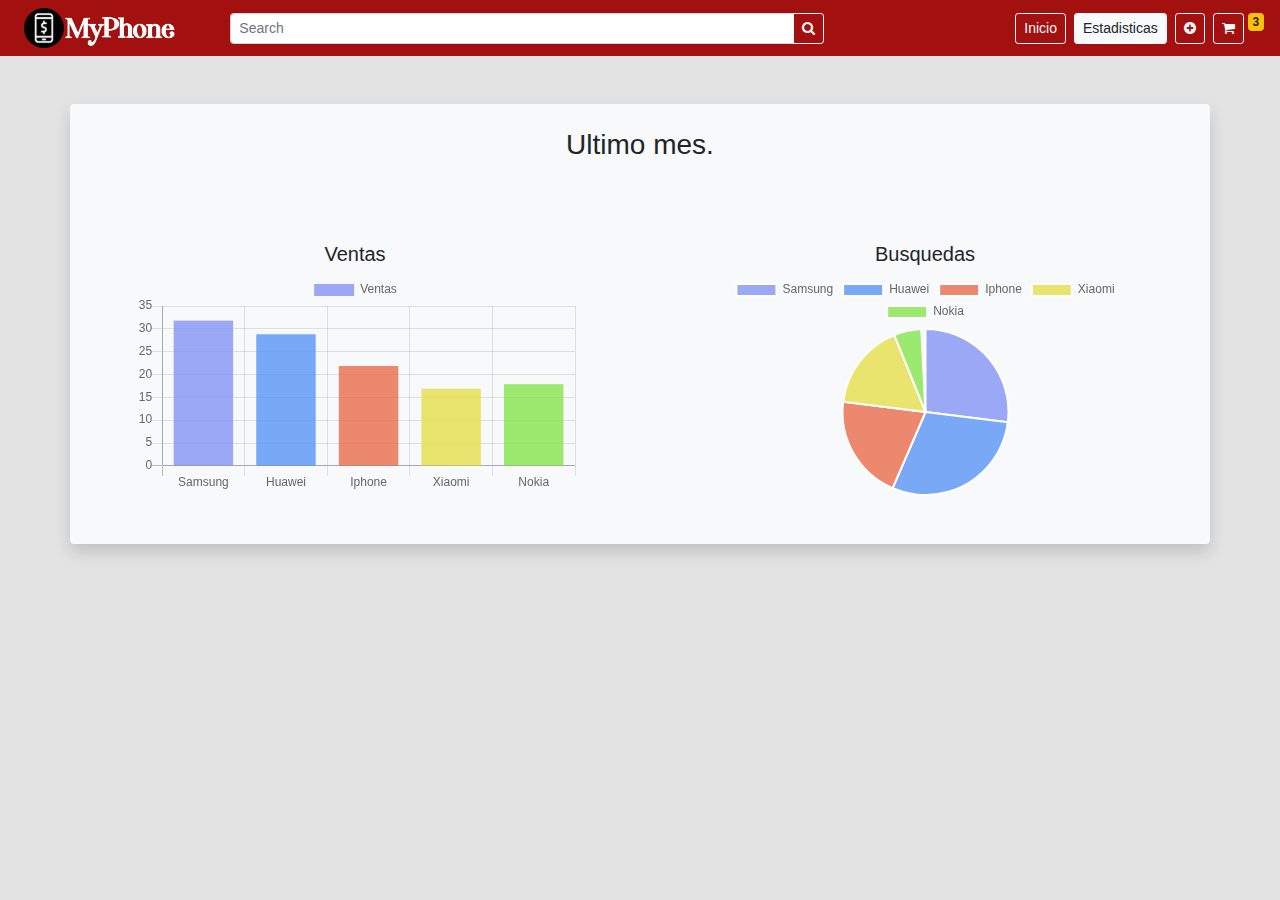
<file: Parcial1/estadisticas.html>
<!DOCTYPE html>
<html lang="es">
<head>
    <meta charset="UTF-8">
    <meta name="viewport" content="width=device-width, initial-scale=1.0">
    <link rel="icon" href="bt.png" type="image/x-png">
    <title>Estadisticas</title>
    <link rel="stylesheet" href="css/bootstrap.min.css">
    <link rel="stylesheet" href="font-awesome-4.7.0/css/font-awesome.min.css">
    <link rel="stylesheet" type="text/css" href="css/misEstilos.css">
</head>
<body>
<nav class="navbar navbar-expand-lg navbar-dark bg-danger sticky-top w-100">
	
	<button class="order-1 order-md-2 navbar-toggler" type="button" data-toggle="collapse" data-target="#navbarSupportedContent" aria-controls="navbarSupportedContent" aria-expanded="false" aria-label="Toggle navigation">
	    <span class="navbar-toggler-icon"></span>
	</button>
	<a class="navbar-brand ml-2 d-none d-md-block py-0" href="index.html">
  		<img src="Marca.png" alt="" height="40">
  	</a>
	<form class="order-2 order-md-1 col-9 col-md-8 col-lg-6 mx-auto ml-lg-4">	  
	  	<div class="input-group input-group-sm">
		  <input type="text" class="form-control" placeholder="Search" aria-label="Recipient's username" aria-describedby="button-addon2">
		  <div class="input-group-append">
		    <button class="btn btn-outline-light" type="button" id="button-addon2">
		    	<i class="fa fa-search"></i>
		    </button>
		  </div>
		</div>
	</form>

    <div class="order-last collapse navbar-collapse" id="navbarSupportedContent">  	
	    <ul class="navbar-nav ml-auto">	  
	    	<li class="nav-item align-self-center d-inline d-md-none">
	    		<img src="Marca.png" alt="" height="40">
	    	</li>  	
	      <li class="nav-item align-self-center">
	      	<a href="index.html" class="btn btn-outline-light btn-sm d-none d-lg-block">Inicio</a>
	        <a class="nav-link d-block d-lg-none" href="index.html">Inicio</a>
	      </li>
	      <li class="nav-item align-self-center ml-2">
	      	<a href="estadisticas.html" class="btn btn-light btn-sm d-none d-lg-block">Estadisticas</a>
	        <a class="nav-link d-block d-lg-none" href="#" data-toggle="modal" data-target="#NuevoAnuncio">Nuevo Anuncio</a>
	      </li>
	      <li class="nav-item align-self-center ml-2">
	      	<a href="#" class="btn btn-outline-light btn-sm d-none d-lg-block" data-toggle="modal" data-target="#NuevoAnuncio">
	      		<i class="fa fa-plus-circle"></i>
	      	</a>
	        <a class="nav-link d-block d-lg-none" href="carrito.html">Carrito</a>
	      </li>
	      <li class="nav-item align-self-center ml-2">
	      	<a href="carrito.html" class="btn btn-outline-light btn-sm d-none d-lg-block">
	      		<i class="fa fa-shopping-cart"></i>
	      	</a>
	        <a class="nav-link d-block d-lg-none active" href="estadisticas.html">Estadisticas</a>
	      </li>
	      <li class="nav-item ml-1 d-none d-lg-block">
	      	<span class="badge badge-warning align-top">3</span>
	      </li>
	    </ul>    
  </div>
</nav>

<!-- Graficas -->

<div class="container mt-5 shadow justify-content-center bg-light rounded">
	<div class="row mb-2 pt-4">
		<div class="col-12 col-lg-6 mx-auto">
			<p class="h3 text-center">Ultimo mes.</p>
		</div>
	</div>
	<div class="row my-5 py-4">
		<div class="col-10 col-lg-5 mx-auto">
			<h5 class="text-center">Ventas</h5>
			<canvas id="Gbar"></canvas>
		</div>
		<div class="col-10 col-lg-5 mx-auto mt-5 mt-lg-0 pb-4">
			<h5 class="text-center">Busquedas</h5>
			<canvas id="Gpai"></canvas>
		</div>
	</div>
</div>

<!-- Modal -->
<div class="modal fade " id="NuevoAnuncio" tabindex="-1" role="dialog" aria-labelledby="exampleModalCenterTitle" aria-hidden="true">
    <div class="modal-dialog modal-dialog-centered modal-lg" role="document">
      <div class="modal-content">                  
        <div class="modal-header py-2">
            <h5 class="modal-title" id="exampleModalCenterTitle">Nuevo Anuncio</h5>                  
            <button type="button" class="close" data-dismiss="modal" aria-label="Close">
                <span aria-hidden="true">&times;</span>
            </button>   
        </div>        
                <div class="modal-body">
                  <div class="row justify-content-center">
                    <div class="col-10 col-lg-5 mx-auto">
                      <div class="row">
                        <div class="col-8 mx-auto" style="height: 300px;">
                          <div id="carouselExampleCaptions" class="carousel slide carousel-fade w-100 h-100" data-ride="carousel">  
                              <div id="carusel-body" class="carousel-inner h-100 bg-dark border border-dark" >
                                <div class="carousel-item h-100" data-interval="1500">
                                  
                                  <img src="img/AnuncioNew.PNG" class="w-100 h-100">
                                    <div class="carousel-caption">
                                      
                                      <h5>Agregar Fotos</h5>
                                      <input class="d-none" type="file" id="file-chooser"  accept="image/*" >
                                      <button class="btn btn-outline-light" onclick="agregarIMG();">
                                        <i class="fa fa-plus-circle fa-2x"></i>
                                      </button>
                                  </div>            
                                </div>
                                           
                              </div>
                              <a class="carousel-control-prev" href="#carouselExampleCaptions" role="button" data-slide="prev">
                                <span class="carousel-control-prev-icon" aria-hidden="true"></span>
                                <span class="sr-only">Previous</span>
                              </a>
                              <a class="carousel-control-next" href="#carouselExampleCaptions" role="button" data-slide="next">
                                <span class="carousel-control-next-icon" aria-hidden="true"></span>
                                <span class="sr-only">Next</span>
                              </a>
                          </div>
                        </div>
                        <div class="col-12 mt-2 border-top border-danger">
                          <div class="form-group mx-auto pt-2">
                            <label for="Titulo">Titulo Breve</label>
                            <input type="text" class="form-control form-control-sm" id="Titulo" value="A10 pantalla HD+ de 6.2">
                          </div>
                          <div class="form-group mx-auto">
                            <div class="row">
                              <div class="col-7">
                                <label for="Vendedor">Vendedor</label>
                                <input type="text" class="form-control form-control-sm" id="Vendedor" aria-describedby="emailHelp" value="Juan Perez">
                              </div>
                              <div class="col">
                                <label for="Telefono">Telefono</label>
                                <input type="text" class="form-control form-control-sm" id="Telefono" value="7898-7323">
                              </div>                              
                            </div>
                          </div>
                        </div>
                      </div>                      
                    </div>
                    <div class="col-10 col-lg-5 mx-auto mt-1 mt-lg-0">  
                        <div class="form-group mx-auto">
                          <div class="row">
                            <div class="col-4">
                              <label for="Marca">Marca</label>
                              <input type="text" class="form-control form-control-sm" id="Marca" aria-describedby="emailHelp" value="Samsung">
                            </div>
                            <div class="col-4">
                              <label for="Modelo">Modelo</label>
                              <input type="text" class="form-control form-control-sm" id="Modelo" value="A10 2019">
                            </div>
                            <div class="col-4">
                              <label for="Pantalla">Pantalla</label>
                              <input type="text" class="form-control form-control-sm" id="Pantalla" value="6.2">
                            </div>
                          </div>
                        </div>
                        <div class="form-group mx-auto">
                          <label for="Sistema">Sistema</label>
                          <select class="form-control" id="Sistema">
                            <option selected="">Android</option>
                            <option>Ios</option>
                            <option>Windows</option>
                          </select>
                        </div>

                        <div class="form-group w-100">
                          <div class="row justify-content-between">
                            <div class="col-5 ">
                              <label for="rom">Rom GB</label>
                              <input type="number" class="form-control form-control-sm" id="rom" value="32">
                            </div>
                            <div class="col-5 ">
                              <label for="ram">Ram GB</label>
                              <input type="number" class="form-control form-control-sm" id="ram" value="2">
                            </div>
                          </div>
                        </div>
                        <div class="form-group w-100">
                          <div class="row justify-content-between">
                            <div class="col-5">
                              <input type="radio" class="custom-radio" id="Nuevo" name="Estado" checked>
                              <label class="form-check-label" for="Nuevo" >Nuevo</label>
                            </div>
                            <div class="col-5">
                              <input type="radio" class="custom-radio" id="Usado" name="Estado">
                              <label class="form-check-label" for="Usado">Usado</label>
                            </div>
                          </div>
                        </div>
                        <div class="form-group w-100">
                          <label for="Precio">Precio $</label>
                          <input type="text" placeholder="$" class="form-control form-control-sm" id="Precio" value="132.00">
                        </div>
                        <div class="form-group w-100">
                          <label for="desc">Descripcion</label>
                          <textarea class="form-control" rows="2" id="desc">El Samsung Galaxy A10 se suma al Galaxy A30 y A50 con una pantalla HD+ de 6.2 pulgadas Infinity-V, es decir con notch en forma de gota de agua. Potenciado por un procesador Exynos 7884 de ocho núcleos, el Galaxy A10 cuenta con 2GB de memoria RAM y 32GB de almacenamiento interno expandible.
                          </textarea>
                        </div>                        
                    </div>
                  </div>
                </div>
                <div class="modal-footer">
                  <button id="cerrarModal" type="button" class="btn btn-secondary btn-sm" data-dismiss="modal">Cancelar
                  </button>
                  <button type="button" class="btn btn-danger btn-sm" onclick="alertSuccess()">Publicar</button>
                </div>
      </div>        
    </div>              
</div>

<script src="js/nuevo-anuncioIMG.js"></script>
<script src="js/Chart.min.js"></script>
<script src="js/graphics.js"></script>
<script src="js/popper.min.js"></script>
<script src="js/jquery-3.5.1.slim.min.js"></script>
<script src="js/bootstrap.min.js"></script>
<script src="js/sweetalert2.all.min.js"></script>
</body>
</html>
</file>
<file: Parcial1/css/misEstilos.css>
body{
			background-color: rgb(227, 227, 227);
		}
</file>
